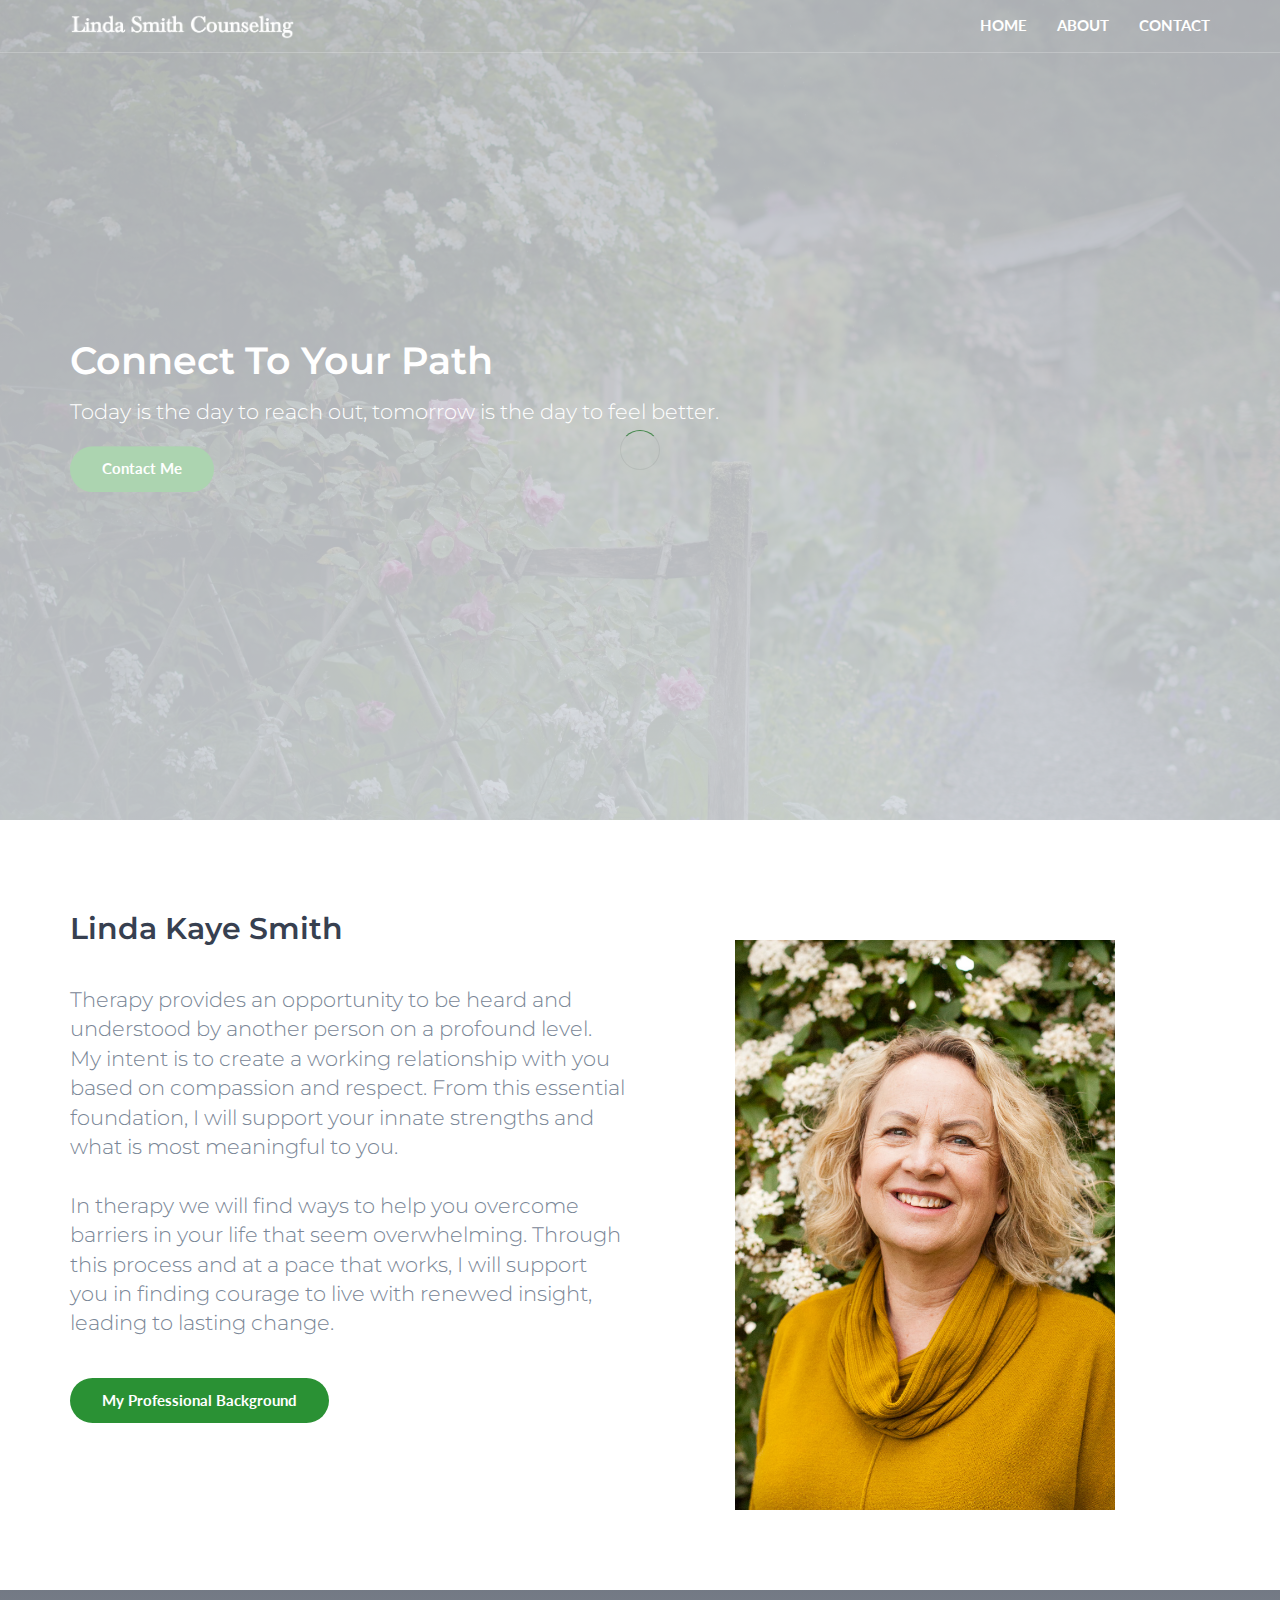
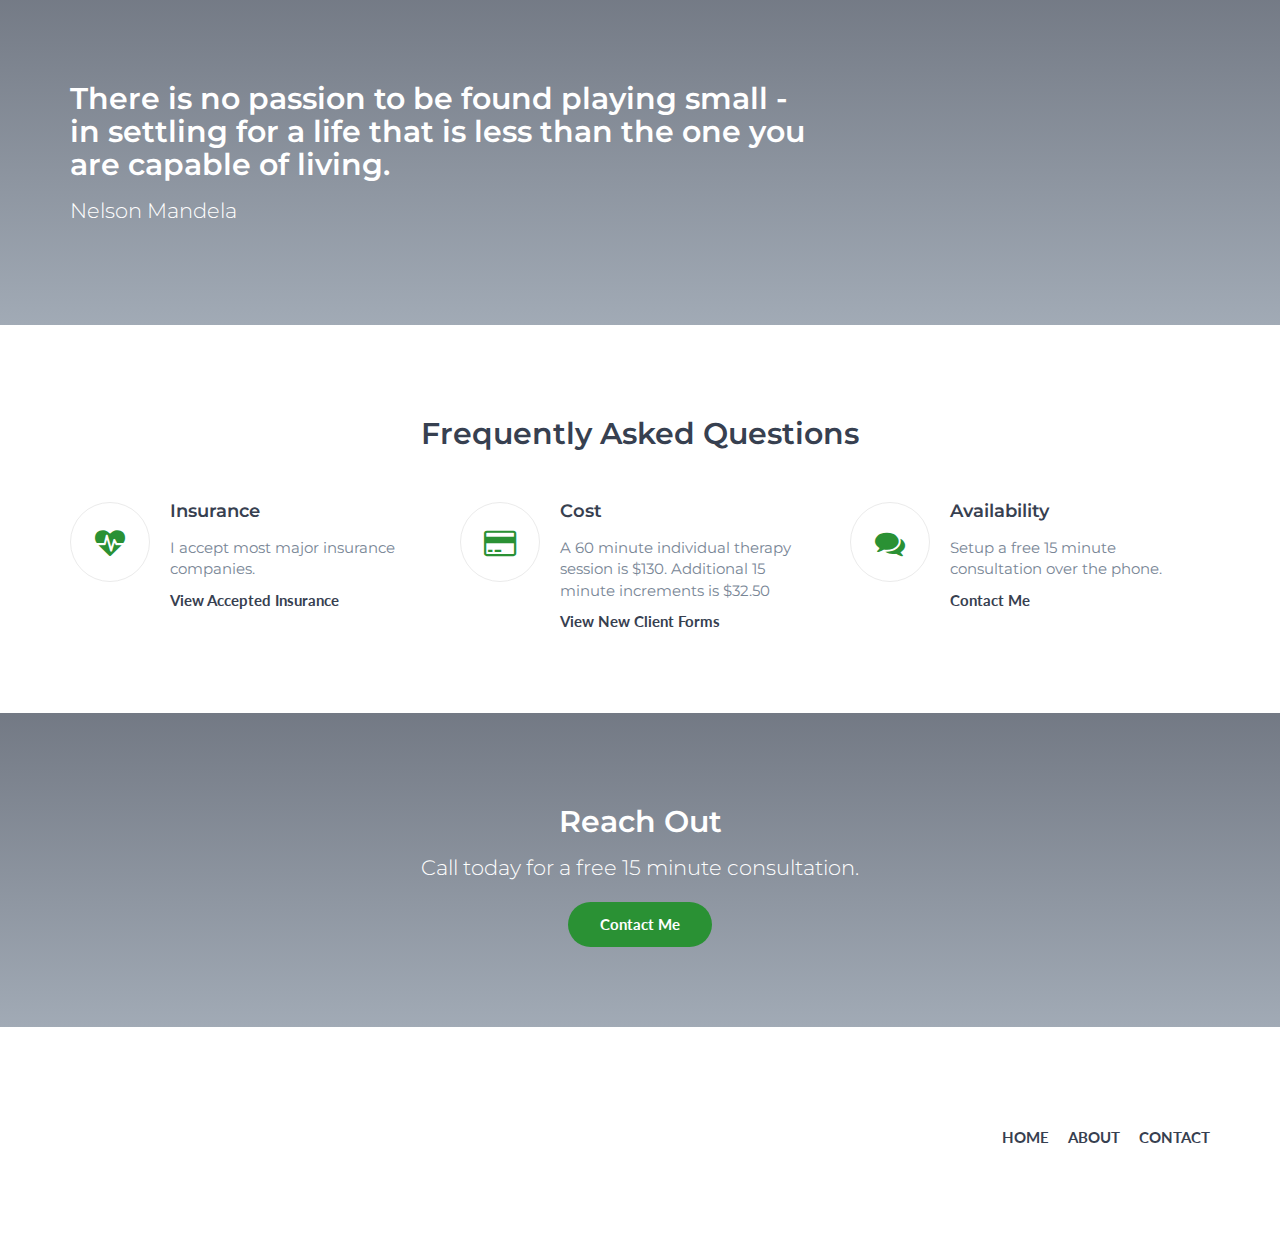
<file: index.html>
<!DOCTYPE html>
<html lang="en">
	<head>
		<meta charset="utf-8">
		<meta http-equiv="X-UA-Compatible" content="IE=edge">
		<meta name="viewport" content="width=device-width, initial-scale=1">
		 <!-- The above 3 meta tags *must* come first in the head; any other head content must come *after* these tags -->

		<title>Linda Smith Counseling</title>

		<!-- Google font -->
		<link href="https://fonts.googleapis.com/css?family=Lato:700%7CMontserrat:400,600" rel="stylesheet">

		<!-- Bootstrap -->
		<link type="text/css" rel="stylesheet" href="css/bootstrap.min.css"/>

		<!-- Font Awesome Icon -->
		<link rel="stylesheet" href="css/font-awesome.min.css">

		<!-- Custom stlylesheet -->
		<link type="text/css" rel="stylesheet" href="css/style.css"/>

		<!-- HTML5 shim and Respond.js for IE8 support of HTML5 elements and media queries -->
		<!-- WARNING: Respond.js doesn't work if you view the page via file:// -->
		<!--[if lt IE 9]>
		  <script src="https://oss.maxcdn.com/html5shiv/3.7.3/html5shiv.min.js"></script>
		  <script src="https://oss.maxcdn.com/respond/1.4.2/respond.min.js"></script>
		<![endif]-->

    </head>
	<body>

		<!-- Header -->
		<header id="header" class="transparent-nav">
			<div class="container">

				<div class="navbar-header">
					<!-- Logo -->
					<div class="navbar-brand">
						<a class="logo" href="index.html">
							<img src="img/linda-logo.png" alt="logo">
						</a>
					</div>
					<!-- /Logo -->

					<!-- Mobile toggle -->
					<button class="navbar-toggle" style="background: white">
						<span></span>
					</button>
					<!-- /Mobile toggle -->
				</div>

				<!-- Navigation -->
				<nav id="nav">
					<ul class="main-menu nav navbar-nav navbar-right">
						<li><a href="index.html">Home</a></li>
						<li><a href="about.html">About</a></li>
						<li><a href="contact.html">Contact</a></li>
					</ul>
				</nav>
				<!-- /Navigation -->

			</div>
		</header>
		<!-- /Header -->

		<!-- Home -->
		<div id="home" class="hero-area">

			<!-- Backgound Image -->
			<div class="bg-image bg-parallax overlay" style="background-image:url(./img/primary-background.jpg)"></div>
			<!-- /Backgound Image -->

			<div class="home-wrapper">
				<div class="container">
					<div class="row">
						<div class="col-md-8">
							<h1 class="white-text">Connect To Your Path</h1>
							<p class="lead white-text">Today is the day to reach out, tomorrow is the day to feel better.</p>
							<a class="main-button icon-button" href="contact.html">Contact Me</a>
						</div>
					</div>
				</div>
			</div>

		</div>
		<!-- /Home -->

		<!-- About -->
		<div id="about" class="section">

			<!-- container -->
			<div class="container">

				<!-- row -->
				<div class="row">

					<div class="col-md-6">
						<div class="section-header">
							<h2>Linda Kaye Smith</h2>
						</div>

						<!-- feature -->
						<div class="feature">
							<p class="lead">Therapy provides an opportunity to be heard and understood by another person on a profound level. My intent is to create a working relationship with you based on compassion and respect. From this essential foundation, I will support your innate strengths and what is most meaningful to you. <br/><br/> In therapy we will find ways to help you overcome barriers in your life that seem overwhelming. Through this process and at a pace that works, I will support you in finding courage to live with renewed insight, leading to lasting change.  </p>
						</div>
						<!-- /feature -->

						<div class="feature">
							<a class="main-button icon-button" href="about.html">My Professional Background</a>

						</div>

					</div>

					<div class="col-md-6">
						<div class="about-img">
							<img src="./img/linda-face.jpg" alt="">
						</div>
					</div>

				</div>
				<!-- row -->

			</div>
			<!-- container -->
		</div>
		<!-- /About -->


		<!-- Call To Action -->
		<div id="cta" class="section">

			<!-- Backgound Image -->
			<div class="bg-image bg-parallax overlay" style="background-image:url(./img/flower.jpeg)"></div>
			<!-- /Backgound Image -->

			<!-- container -->
			<div class="container">

				<!-- row -->
				<div class="row">

					<div class="col-md-8">
						<h2 class="white-text">There is no passion to be found playing small - in settling for a life that is less than the one you are capable of living.</h2>
						<p class="lead white-text">Nelson Mandela</p>
					</div>

				</div>
				<!-- /row -->

			</div>
			<!-- /container -->

		</div>
		<!-- /Call To Action -->

		<!-- Why us -->
		<div id="why-us" class="section">

			<!-- container -->
			<div class="container">

				<!-- row -->
				<div class="row">
					<div class="section-header text-center">
						<h2>Frequently Asked Questions</h2>
					</div>

					<!-- feature -->
					<div class="col-md-4">
						<div class="feature">
							<i class="feature-icon fa fa-heartbeat"></i>
							<div class="feature-content">
								<h4>Insurance</h4>
								<p>I accept most major insurance companies. </p>
								<a>View Accepted Insurance</a>
							</div>
						</div>
					</div>
					<!-- /feature -->

					<!-- feature -->
					<div class="col-md-4">
						<div class="feature">
							<i class="feature-icon fa fa-credit-card"></i>
							<div class="feature-content">
								<h4>Cost</h4>
								<p>A 60 minute individual therapy session is $130. Additional 15 minute increments is $32.50</p>
								<a href="https://drive.google.com/open?id=13-oEon_8tv_IBO5R-Gloqx3Yvp5YSCRa" target="_blank">View New Client Forms</a>
							</div>
						</div>
					</div>
					<!-- /feature -->

					<!-- feature -->
					<div class="col-md-4">
						<div class="feature">
							<i class="feature-icon fa fa-comments"></i>
							<div class="feature-content">
								<h4>Availability</h4>
								<p>Setup a free 15 minute consultation over the phone.</p>
								<a href="contact.html">Contact Me</a>
							</div>
						</div>
					</div>
					<!-- /feature -->

				</div>
				<!-- /row -->


			</div>
			<!-- /container -->

		</div>
		<!-- /Why us -->

		<!-- Contact CTA -->
		<div id="contact-cta" class="section">

			<!-- Backgound Image -->
			<div class="bg-image bg-parallax overlay" style="background-image:url(./img/contact.jpg)"></div>
			<!-- Backgound Image -->

			<!-- container -->
			<div class="container">

				<!-- row -->
				<div class="row">

					<div class="col-md-8 col-md-offset-2 text-center">
						<h2 class="white-text">Reach Out</h2>
						<p class="lead white-text">Call today for a free 15 minute consultation.</p>
						<a class="main-button icon-button" href="contact">Contact Me</a>
					</div>

				</div>
				<!-- /row -->

			</div>
			<!-- /container -->

		</div>
		<!-- /Contact CTA -->

		<!-- Footer -->
		<footer id="footer" class="section">

			<!-- container -->
			<div class="container">

				<!-- row -->
				<div class="row">

					<!-- footer logo -->
					<div class="col-md-6">
						<div class="footer-logo">
							<a class="logo" href="index.html">
								<img src="img/linda-logo.png" alt="logo">
							</a>
						</div>
					</div>
					<!-- footer logo -->

					<!-- footer nav -->
					<div class="col-md-6">
						<ul class="footer-nav">
							<li><a href="index.html">Home</a></li>
							<li><a href="about.html">About</a></li>
							<li><a href="contact.html">Contact</a></li>
						</ul>
					</div>

				</div>
				<!-- /row -->


			</div>
			<!-- /container -->

		</footer>
		<!-- /Footer -->

		<!-- preloader -->
		<div id='preloader'><div class='preloader'></div></div>
		<!-- /preloader -->


		<!-- jQuery Plugins -->
		<script type="text/javascript" src="js/jquery.min.js"></script>
		<script type="text/javascript" src="js/bootstrap.min.js"></script>
		<script type="text/javascript" src="js/main.js"></script>

	</body>
</html>
</file>
<file: css/style.css>
/*
Template Name: HTML Education Template
Author: yaminncco

Colors:
	Body 		: #798696
	Headers 	: #374050
	Primary 	: #2A9134
	Grey 		: #EBEBEB

Fonts: Lato & Montserrat

Table OF Contents
------------------------------------
1 > General
2 > Logo
3 > Navigation
4 > Hero Area
5 > About & Why Us (Feature)
6 > Courses
7 > Footer
8 > Contact Page
9 > Blog Page
10 > Blog Page Sidebar
11 > Single Post Page
12 > Responsive
13 > Preloader
------------------------------------*/

/*------------------------------------*\
	General
\*------------------------------------*/
/* --- typography --- */
body {
    font-family: 'Montserrat', sans-serif;
	font-size: 15px;
    font-weight: 400;
    color: #798696;
	overflow-x:hidden;
}

h1,h2,h3,h4,h5,h6 {
	margin-top: 12px;
	margin-bottom: 15px;
	font-weight: 600;
	color: #374050;
}

h1 {
	font-size:38px;
}

h2 {
	font-size:30px;
}

h3 {
	font-size:24px;
}

h4 {
	font-size:18px;
}

a {
	font-family: 'Lato', sans-serif;
	color: #374050;
	font-weight: 700;
}

a:hover,
a:focus{
    text-decoration: none;
    outline: none;
	color: #374050;
	opacity: 0.9;
}

ul,ol{
    margin: 0;
    padding: 0;
    list-style: none
}

.white-text {
	color: #FFF;
}

blockquote {
	position: relative;
	margin: 20px 0px;
	padding: 20px 20px 20px 60px;
	border-left: none;
	color: #374050;
}

blockquote:before{
	content:"\f10d";
	font-family:fontAwesome;
	position:absolute;
	left:0;
	top:0;
	color: #2A9134;
	width:40px;
	height:40px;
	line-height:40px;
	text-align:center;
	border-radius:50%;
	border:1px solid #EBEBEB;
}


/* --- Section --- */
.section {
	position:relative;
	padding-top:80px;
	padding-bottom:80px;
}

.section-hr {
	margin-top:80px;
	margin-bottom:80px;
	border-color: #EBEBEB;
}

.section-header {
	margin-bottom:40px;
}

/* --- Background Image --- */
.bg-image {
	position:absolute;
	left:0;
	right:0;
	top:0;
	bottom:0;
	background-position:center;
	background-size:cover;
}

.bg-image.bg-parallax {
	background-attachment:fixed;
}

.bg-image.overlay:after {
	content:"";
	position:absolute;
	left:0;
	right:0;
	top:0;
	bottom:0;
	background-image: -webkit-gradient(linear, left top, left bottom, from(#374050), to(#798696));
	background-image: linear-gradient(to bottom, #374050 0%, #798696 100%);
	opacity: 0.7;
}

/* --- Buttons --- */
.main-button {
	position:relative;
	display:inline-block;
	padding:10px 30px;
	background-color: #2A9134;
	border: 2px solid transparent;
	border-radius: 40px;
	color: #FFF;
	-webkit-transition:0.2s all;
	transition:0.2s all;
}

.main-button:hover , .main-button:focus {
	background-color:#fff;
	border: 2px solid #2A9134;
	color:#2A9134;
}

.main-button.icon-button:hover , .main-button.icon-button:focus {
	padding-right: 45px;
}

.main-button.icon-button:after {
	content:"\f178";
	font-family:FontAwesome;
	position:absolute;
	width: 30px;
	right: 15px;
	text-align:center;
	opacity:0;
	-webkit-transition:0.2s all;
	transition:0.2s all;
}

.main-button.icon-button:hover:after , .main-button.icon-button:focus:after {
	opacity:1;
}

/* --  Input  -- */
input[type="text"], input[type="email"], input[type="password"], input[type="number"], input[type="date"], input[type="url"], input[type="tel"], textarea {
    height: 40px;
    width: 100%;
    border: 1px solid #EBEBEB;
	border-radius:4px;
	background: transparent;
    padding-left: 15px;
	padding-right: 15px;
	-webkit-transition:0.2s border-color;
	transition:0.2s border-color;
}

textarea {
    padding: 10px 15px;
}

input[type="text"]:focus, input[type="email"]:focus, input[type="password"]:focus, input[type="number"]:focus, input[type="date"]:focus, input[type="url"]:focus, input[type="tel"]:focus, textarea:focus {
	border-color:#2A9134;
}

/*------------------------------------*\
	Logo
\*------------------------------------*/
.navbar-brand {
    padding: 0;
}

.navbar-brand .logo {
	margin-top: 10px;
	display: inline-block;
}

.navbar-brand .logo > img {
	max-height:30px;
}

@media only screen and (max-width: 767px) {
	.navbar-brand {
		margin-left:15px;
	}
} 

/*------------------------------------*\
	Navigation
\*------------------------------------*/
#header {
	position:relative;
	left:0;
	right:0;
	top:0;
	z-index:99;
	border-bottom:1px solid rgba(235, 235, 235, 0.25);
	background-color:#FFF;
	-webkit-transition:0.2s all;
	transition:0.2s all;
}

#header.transparent-nav {
	position:absolute;
	background-color: transparent;
}

#header.transparent-nav .main-menu li a {
	color:#FFF;
}

.main-menu li a {
	text-transform:uppercase;
	-webkit-transition:0.2s all;
	transition:0.2s all;
}

.main-menu li a:hover , .main-menu li a:focus {
	background-color:transparent;
}

.main-menu li a:after {
	content:"";
	display:block;
	height:2px;
	background-color:#2A9134;
	width:100%;
	-webkit-transform: translateY(5px);
	    -ms-transform: translateY(5px);
	        transform: translateY(5px);
	opacity:0;
	-webkit-transition:0.2s all;
	transition:0.2s all;
}

.main-menu li a:hover:after , .main-menu li a:focus:after {
	-webkit-transform: translateY(0px);
	    -ms-transform: translateY(0px);
	        transform: translateY(0px);
	opacity:1;
}

/* -- Mobile Nav -- */
@media only screen and (max-width: 767px) {
	#nav {
		position: fixed;
		top: 0;
		right: 0;
		width: 0%;
		max-width:250px;
		height: 100vh;
		background: #FFF;
		-webkit-box-shadow: 0px 5px 10px 0px rgba(0, 0, 0, 0.1);
		        box-shadow: 0px 5px 10px 0px rgba(0, 0, 0, 0.1);
		padding-top: 80px;
		padding-bottom: 40px;
		-webkit-transform: translateX(100%);
		    -ms-transform: translateX(100%);
		        transform: translateX(100%);
		-webkit-transition: 0.4s all cubic-bezier(.77,0,.18,1);
		transition: 0.4s all cubic-bezier(.77,0,.18,1);
		z-index:9;
	}

	#header.nav-collapse #nav{
		width:100%;
		-webkit-transform: translateX(0%);
		    -ms-transform: translateX(0%);
		        transform: translateX(0%);
	}
	
	.main-menu {
		margin:0;
	}
	
	.main-menu li a {
		color: #374050 !important;
		display: inline-block;
		margin-left: 40px;
	}
}

/* -- Mobile Toggle Btn -- */
.navbar-toggle {
	position:fixed;
	right:0;
	padding: 0;
	height: 40px;
	width: 40px;
	margin-top: 5px;
	z-index:99;
}

.navbar-toggle > span {
	position: absolute;
	top: 50%;
	left: 50%;
    -webkit-transform: translate(-50% , -50%);
        -ms-transform: translate(-50% , -50%);
            transform: translate(-50% , -50%);
	-webkit-transition: 0.2s background;
	transition: 0.2s background;
}

.navbar-toggle > span:before, .navbar-toggle > span:after {
	content: '';
	position:absolute;
	left:0;
	-webkit-transition: 0.2s -webkit-transform;
	transition: 0.2s -webkit-transform;
	transition: 0.2s transform;
	transition: 0.2s transform, 0.2s -webkit-transform;
}

.navbar-toggle > span , .navbar-toggle > span:before , .navbar-toggle > span:after {
	height: 2px;
	width: 25px;
	background-color:#374050;
}

.navbar-toggle > span:before {
	top: -10px;
}

.navbar-toggle > span:after {
	top: 10px;
}

#header.nav-collapse .navbar-toggle > span {
	background: transparent;
}

#header.nav-collapse .navbar-toggle > span:before {
    -webkit-transform: translateY(10px) rotate(45deg);
        -ms-transform: translateY(10px) rotate(45deg);
            transform: translateY(10px) rotate(45deg);
}

#header.nav-collapse .navbar-toggle > span:after {
    -webkit-transform: translateY(-10px) rotate(-45deg);
        -ms-transform: translateY(-10px) rotate(-45deg);
            transform: translateY(-10px) rotate(-45deg);
}

/*------------------------------------*\
	Hero Area
\*------------------------------------*/
.hero-area {
	position:relative;
	padding-top: 80px;
	padding-bottom: 80px;
}

#home.hero-area {
	height:calc(100vh - 80px);
	padding-top: 0px;
	padding-bottom: 0px;
}

.home-wrapper {
	position:absolute;
	top:50%;
	-webkit-transform:translateY(-50%);
	    -ms-transform:translateY(-50%);
	        transform:translateY(-50%);
	left:0;
	right:0;
}

/* -- Breadcrumb -- */
.hero-area-tree li {
	display:inline-block;
	font-family: 'Lato', sans-serif;
	font-weight:600;
	font-size:14px;
	color:rgba(255, 255, 255, 0.8);
}

.hero-area-tree li > a {
	color:rgba(255, 255, 255, 0.8);
}

.hero-area-tree li + li:before {
	content: "/";
	display: inline-block;
	margin: 0px 5px;
	color: rgba(235, 235, 235, 0.25);
}

/*------------------------------------*\
	About & Why Us (Feature)
\*------------------------------------*/
/* -- Feature -- */
.feature {
	position:relative;
}

.feature + .feature  {
	margin-top:40px;
}

.feature .feature-icon {
	position:absolute;
	left:0;
	top:0;
	width:80px;
	height:80px;
	line-height:80px;
	text-align:center;
	border-radius: 50%;
	font-size:30px;
	border:1px solid #EBEBEB;
	color:#2A9134;
}

.feature-content {
	padding-left:100px;
}

/* -- About Img -- */
.about-img {
	margin-top:40px;
	margin-left:80px;
}

.about-img > img {
	width:80%;
}

/* -- About Video -- */
.about-video {
	position: relative;
	display: block;
	border-radius: 4px;
	overflow: hidden;
}

.about-video > img {
	width:100%;
}

.about-video .play-icon {
	position: absolute;
	top: 50%;
	left: 50%;
	-webkit-transform: translate(-50% , -50%);
	    -ms-transform: translate(-50% , -50%);
	        transform: translate(-50% , -50%);
	width: 80px;
	height: 80px;
	line-height: 80px;
	text-align: center;
	background: #fff;
	border-radius: 50%;
	font-size: 24.027px;
	z-index:10;
	-webkit-animation : 2s play-animation infinite;
	        animation : 2s play-animation infinite;
	-webkit-transition:0.2s color;
	transition:0.2s color;
}

.about-video:hover .play-icon {
	color:#2A9134;
}

@-webkit-keyframes play-animation {
	from {
		-webkit-box-shadow : 0px 0px 0px 0px #FFF;
		        box-shadow : 0px 0px 0px 0px #FFF;
	}
	to {
		-webkit-box-shadow : 0px 0px 0px 10px transparent;
		        box-shadow : 0px 0px 0px 10px transparent;
	}
}

@keyframes play-animation {
	from {
		-webkit-box-shadow : 0px 0px 0px 0px #FFF;
		        box-shadow : 0px 0px 0px 0px #FFF;
	}
	to {
		-webkit-box-shadow : 0px 0px 0px 10px transparent;
		        box-shadow : 0px 0px 0px 10px transparent;
	}
}

.about-video:after {
	content:"";
	position:absolute;
	left:0;
	right:0;
	bottom:0;
	top:0;
	background-color:#DDFFF7;
	opacity:0.7;
}

/*------------------------------------*\
	Courses
\*------------------------------------*/
.course {
	margin-top:20px;
	margin-bottom:20px;
}

.course .course-img {
	position: relative;
	display:block;
	margin-bottom:20px;
	border-radius:4px;
	overflow:hidden;
}

.course .course-img > img {
	width:100%;
}

.course-img:after {
	content:"";
	position:absolute;
	left:0;
	right:0;
	bottom:0;
	top:0;
	background-color:#2A9134;
	opacity:0;
	-webkit-transition:0.2s opacity;
	transition:0.2s opacity;
}

.course .course-img:hover:after {
	opacity:0.7;
}

.course .course-img .course-link-icon {
	position:absolute;
	left:50%;
	top:50%;
	-webkit-transform: translate(-50% , calc(-50% - 15px));
	    -ms-transform: translate(-50% , calc(-50% - 15px));
	        transform: translate(-50% , calc(-50% - 15px));
	width:40px;
	height:40px;
	line-height:40px;
	text-align:center;
	border:2px solid #fff;
	color:#fff;
	border-radius:50%;
	opacity:0;
	z-index:10;
	-webkit-transition:0.2s all;
	transition:0.2s all;
}

.course .course-img:hover .course-link-icon {
	-webkit-transform: translate(-50% , -50%);
	    -ms-transform: translate(-50% , -50%);
	        transform: translate(-50% , -50%);
	opacity:1;
}

.course .course-title {
	display:block;
	height:42px;
}

.course .course-details {
	margin-top: 20px;
	padding-top: 10px;
	border-top: 1px solid #EBEBEB;
}

.course .course-details .course-price {
	float: right;
}

.course .course-details .course-price.course-free {
	color: green;
}

.course .course-details .course-price.course-premium {
	color: #2A9134;
}

#courses .center-btn {
	text-align:center;
	margin-top:40px;
}

/*------------------------------------*\
	Footer
\*------------------------------------*/

#bottom-footer {
	margin-top: 20px;
	padding-top: 20px;
	border-top: 1px solid #EBEBEB;
}

/* -- Footer Logo -- */
.footer-logo  .logo {
	margin-top: 20px;
	display: inline-block;
}

.footer-logo  .logo > img {
	max-height:30px;
}

/* -- Footer Nav -- */
.footer-nav {
	text-align: right;
	padding: 20px 0px;
}

.footer-nav li {
	display:inline-block;
	margin-left:15px
}

.footer-nav li a {
	display:block;
	text-transform:uppercase;
	-webkit-transition:0.2s color;
	transition:0.2s color;
}

.footer-nav li a:hover , .footer-nav li a:focus {
	color:#2A9134;
}

.footer-nav li a:after {
	content:"";
	display:block;
	height:2px;
	background-color:#2A9134;
	width:100%;
	-webkit-transform: translateY(5px);
	    -ms-transform: translateY(5px);
	        transform: translateY(5px);
	opacity:0;
	-webkit-transition:0.2s all;
	transition:0.2s all;
}

.footer-nav li a:hover:after , .footer-nav li a:focus:after {
	-webkit-transform: translateY(0px);
	    -ms-transform: translateY(0px);
	        transform: translateY(0px);
	opacity:1;
}

/* -- Footer copyright -- */
.footer-copyright {
	line-height:40px;
}

/* -- Footer Social -- */
.footer-social {
	text-align:right;
}

.footer-social li {
	display:inline-block;
	margin-left:10px;
}

.footer-social li a {
	display:block;
	width:40px;
	height:40px;
	line-height:40px;
	text-align:center;
	border-radius:50%;
	color:#FFF;
	background-color:#EBEBEB;
	-webkit-transition:0.2s opacity;
	transition:0.2s opacity;
}

.footer-social li a.facebook {
	background-color:#3b5998;
}

.footer-social li a.twitter {
	background-color:#55acee;
}

.footer-social li a.google-plus {
	background-color:#dd4b39;
}

.footer-social li a.instagram {
	background-color:#e95950;
}

.footer-social li a.youtube {
	background-color:#ff0000;
}

.footer-social li a.linkedin {
	background-color:#007bb5;
}

/*------------------------------------*\
	Contact Page
\*------------------------------------*/
/* -- Contact Form -- */
.contact-form:after {
	content:"";
	display:block;
	clear:both;
}

.contact-form .input {
	margin-bottom:20px;
}

.contact-form textarea.input {
	height:200px;
}

/* -- Contact Information -- */
.contact-details li  {
	margin-bottom:20px;
}

.contact-details li i {
	color: #2A9134;
	margin-right: 15px;
	border: 1px solid #EBEBEB;
	border-radius: 50%;
	width: 40px;
	height: 40px;
	line-height: 40px;
	text-align: center;
}

/* -- Contact Map -- */
#contact-map {
	height:260px;
	border-radius:4px;
}

/*------------------------------------*\
	Blog Page
\*------------------------------------*/
/* -- Single Blog -- */
.single-blog {
	margin-bottom:40px;
}

.single-blog .blog-img > a {
	position:relative;
	display:block;
	border-radius:4px;
	overflow:hidden;
}

.single-blog .blog-img img {
	width:100%;
}

.single-blog .blog-img > a:after {
	content:"";
	position:absolute;
	left:0;
	top:0;
	bottom:0;
	right:0;
	background-color:#2A9134;
	opacity:0;
	-webkit-transition:0.2s opacity;
	transition:0.2s opacity;
}

.single-blog .blog-img > a:hover:after {
	opacity:0.7;
}

.single-blog .blog-meta {
	margin-top: 20px;
	padding-top: 10px;
	border-top: 1px solid #EBEBEB;
}

.single-blog .blog-meta .blog-meta-author > a {
	color: #2A9134;
}

.single-blog .blog-meta .blog-meta-comments {
	margin-left:10px;
}

.single-blog .blog-meta .blog-meta-comments > a {
	color: #798696;
}

/* -- Pagination -- */
.post-pagination {
	margin-top:40px;
	text-align:center;
}

.post-pagination .pages {
	display:inline-block;
}

.post-pagination .pages li {
	display:inline-block;
}

.post-pagination .pages li + li {
	margin-left:10px;
}

.post-pagination .pages li {
	width: 40px;
	height: 40px;
	line-height: 40px;
	text-align: center;
	border-radius: 50%;
	background-color: #EBEBEB;
	-webkit-transition: 0.2s all;
	transition: 0.2s all;
}

.post-pagination .pages li a {
	display:block;
	-webkit-transition: 0.2s color;
	transition: 0.2s color;
}

.post-pagination .pages li:hover  , .post-pagination .pages li.active {
	background-color: #2A9134;
	color:#FFF;
}

.post-pagination .pages li:hover a {
	color:#FFF;
} 

.pagination-back , .pagination-next {
	display: block;
	text-align: center;
	border-radius: 40px;
	background-color: #EBEBEB;
	-webkit-transition: 0.2s all;
	transition: 0.2s all;
	height:40px;
	padding:0px 30px;
	line-height:40px;
}

.pagination-next:hover  , .pagination-back:hover  {
	color:#FFF;
	background-color:#2A9134;
}

.pagination-next:after {
	content:"\f178";
	font-family:FontAwesome;
	margin-left:15px;
}

.pagination-back:before {
	content:"\f177";
	font-family:FontAwesome;
	margin-right:15px;
}

/*------------------------------------*\
	Blog Page Sidebar
\*------------------------------------*/
.widget + .widget {
	margin-top:40px;
}

/*-- Search --*/
.widget.search-widget {
	position:relative
}

.widget.search-widget .input {
	padding-right:60px;
}

.widget.search-widget button {
	position:absolute;
	right:0;
	top:0;
	height:40px;
	width:40px;
	background-color:transparent;
	border:none;
}

.widget.search-widget .input:focus + button {
	color:#2A9134;
}

/*-- Category --*/
.category-widget .category {
	display:block;
	text-transform:uppercase;
	padding-top: 10px;
	padding-bottom: 10px;
}

.category-widget .category + .category {
	border-top: 1px solid #EBEBEB;
}

.category-widget .category:before {
	content: "";
	display: inline-block;
	width: 4px;
	height: 4px;
	border-radius: 50%;
	background-color: #2A9134;
	margin-right:10px;
}

.category-widget .category span {
	font-size:14px;
	margin-left:10px;
	color:#798696;
}

/*-- Sidebar Posts --*/
.single-post:after {
	content:"";
	display:block;
	clear:both;
}

.single-post + .single-post {
	margin-top:20px;
}

.single-post .single-post-img {
	position:relative;
	width: 80px;
	display: block;
	float: left;
	margin-right: 10px;
	margin-top: 3px;
	border-radius: 4px;
	overflow: hidden;
}

.single-post .single-post-img img {
	width:100%;
}

.single-post-img:after {
	content:"";
	position:absolute;
	left:0;
	top:0;
	bottom:0;
	right:0;
	background-color:#2A9134;
	opacity:0;
	-webkit-transition:0.2s opacity;
	transition:0.2s opacity;
}

.single-post-img:hover:after {
	opacity:0.7;
}

/*-- Tags --*/
.tags-widget .tag {
	display: inline-block;
	font-size: 14px;
	text-transform: uppercase;
	margin-right: 0px;
	margin-top: 5px;
	padding: 5px 15px;
	border-radius: 40px;
	border: 1px solid #EBEBEB;
	color: #798696;
	-webkit-transition: 0.2s all;
	transition: 0.2s all;
}

.tags-widget .tag:hover {
	background-color:#2A9134;
	border-color:#2A9134;
	color:#FFF;
}

/*------------------------------------*\
	Single Post Page
\*------------------------------------*/
/* --- Blog Post Meta --- */
.blog-post-meta {
	margin-top:40px;
}

.blog-post-meta li {
	display:inline-block;
}

.blog-post-meta li + li {
	margin-left:15px;
}

.blog-post-meta li , .blog-post-meta li > a {
	color: rgba(255, 255, 255, 0.8);
}

.blog-post-meta .blog-meta-author > a {
	color: #2A9134;
}

/* --- Blog Share --- */
.blog-share {
	border-top: 1px solid #EBEBEB;
	padding-top: 10px;
	margin-top: 40px;
}

.blog-share > h4 {
	display:inline-block;
	margin:0;
}

.blog-share a  {
	display:inline-block;
	margin-left:10px;
	width:40px;
	height:40px;
	line-height:40px;
	text-align:center;
	color:#FFF;
	background-color:#EBEBEB;
	border-radius:50%;
	-webkit-transition:0.2s opacity;
	transition:0.2s opacity;
}

.blog-share a.facebook {
	background-color:#3b5998;
}

.blog-share a.twitter {
	background-color:#55acee;
}

.blog-share a.google-plus {
	background-color:#dd4b39;
}

/* --- Blog Comments --- */
.blog-comments {
	margin-top:40px;
}

.blog-comments .media {
	margin-top:20px;
	margin-bottom:20px;
}

.blog-comments .media .media {
	margin-left:20px;
}

.blog-comments .media .media:nth-last-child(1) {
	margin-bottom:0px;
}

.blog-comments .media .media-body {
	padding:20px;
	background-color:#EBEBEB;
	border-radius:0px 4px 4px;
}

.blog-comments .media .media-left:before {
	content:"";
	position:absolute;
	right:0;
	top:0;
	border-style: solid;
	border-width: 0px 15px 15px;
	border-color: transparent #EBEBEB transparent transparent;
}

.blog-comments .media-left {
	position:relative;
	padding-right:20px;
}

.blog-comments .media-left img {
	width:80px;
	height:80px;
	background-color:#EBEBEB;
	border-radius:50%;
}

.blog-comments .media .date-reply {
	font-size:12px;
	text-transform:uppercase;
	color:#374050;
}
.blog-comments .media .date-reply .reply {
	margin-left:15px;
}

/* --- Blog Reply Form --- */
.blog-reply-form {
	margin-top:40px;
}

.blog-reply-form .input {
	margin-bottom:20px;
}

.blog-reply-form .input.name-input , .blog-reply-form .input.email-input {
	width: calc(50% - 10px);
	float:left;
}

.blog-reply-form .input.email-input {
	margin-left: 20px;
}

.blog-reply-form textarea {
	height:90px;
}

/*------------------------------------*\
	Responsive
\*------------------------------------*/
@media only screen and (max-width: 991px) {
	.section-header h2 {
		font-size:24px;
	}

	/*-- Why us --*/
	#why-us .feature {
		margin-top:40px;
	}
	
	.about-video {
		margin-top:40px;
	}
	
	/*-- Call to action --*/
	#cta {
		text-align:center;
	}
	
	/*-- Footer --*/
	.footer-logo {
		text-align:center;
	}
	
	.footer-nav {
		text-align:center;
	}
	.footer-nav li {
		margin-top: 10px;
	}
	
	.footer-social {
		text-align:center;
	}
	.footer-social li {
		margin-top: 10px;
	}
	
	.footer-copyright {
		text-align:center;
		line-height:inherit;
		margin-top:20px;
	}
	
	/*-- Contact page --*/
	.contact-form  {
		margin-bottom:40px;
	}

	.contact-form button {
		float:none !important;
	}
	
	/*-- Blog page --*/
	#main {
		margin-bottom:80px;
	}
}

@media only screen and (max-width: 767px) {
	/*-- Hero area --*/
	.hero-area h1 {
		font-size:30px;
	}

	/* -- Breadcrumb -- */
	.hero-area-tree li {
		font-size:12px;
	}

	/*-- Pagination --*/
	.post-pagination .pages {
		display:none;
	}
}

@media only screen and (max-width: 480px) {
	/*-- Courses --*/
	#courses-wrapper [class*='col-xs'] {
		width:100%;
	}
	
	/*-- Blog Comments --*/
	.blog-comments .media .media {
		margin-left:0px;
	}
	
	/*-- Blog Reply Form --*/
	.blog-reply-form .input.name-input , .blog-reply-form .input.email-input {
		width: 100%;
		float:none;
	}
	
	.blog-reply-form .input.email-input {
		margin-left: 0px;
	}
}

/*------------------------------------*\
	Preloader
\*------------------------------------*/ 
#preloader {
	position:fixed;
	left:0;
	right:0;
	top:0;
	bottom:0;
	background-color:#FFF;
	z-index:9999;
}

#preloader .preloader {
	position:absolute;
	left:50%;
	top:50%;
	-webkit-transform: translate(-50% , -50%);
	    -ms-transform: translate(-50% , -50%);
	        transform: translate(-50% , -50%);
}

#preloader .preloader:after {
	content:"";
	display:block;
	width:40px;
	height:40px;
	border: 1px solid #EBEBEB;
    border-top: 1px solid #2A9134;
    border-radius: 50%;
	-webkit-animation: 1s preloader linear infinite;
	        animation: 1s preloader linear infinite;
}

@-webkit-keyframes preloader {
	from { -webkit-transform: rotate(0deg); transform: rotate(0deg);}
	to { -webkit-transform: rotate(360deg); transform: rotate(360deg);}
}

@keyframes preloader {
	from { -webkit-transform: rotate(0deg); transform: rotate(0deg);}
	to { -webkit-transform: rotate(360deg); transform: rotate(360deg);}
}
</file>
